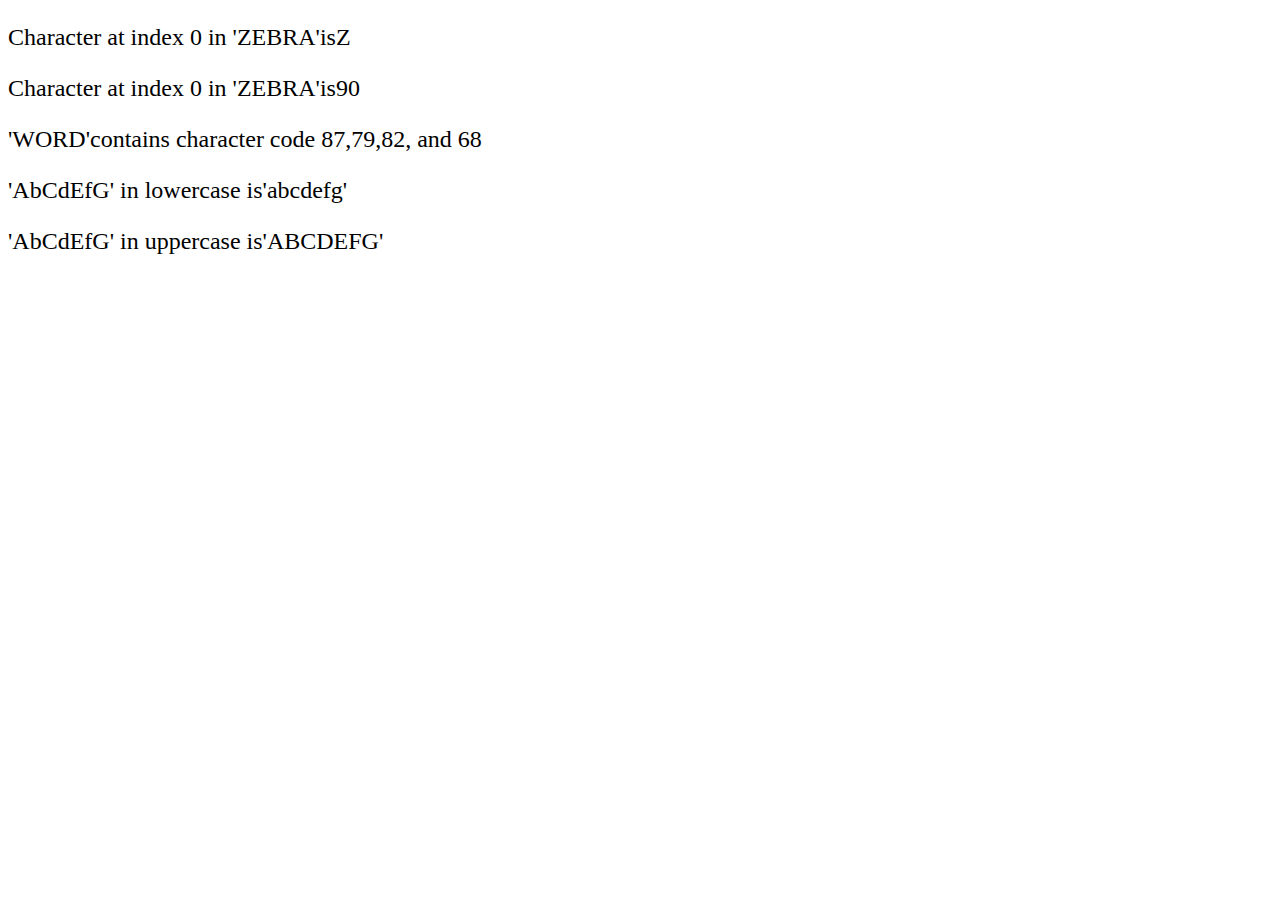
<file: index.html>
<!DOCTYPE html>

<html>

<head>
    <meta charset="UTF-8">
    <title>Character Processing</title>
    <link rel="stylesheet" type="text/css" href="style.css">
    <script src="CharacterProcessing.js"></script>
</head>

<body>
    <div id="results"></div>
</body>

</html>
</file>
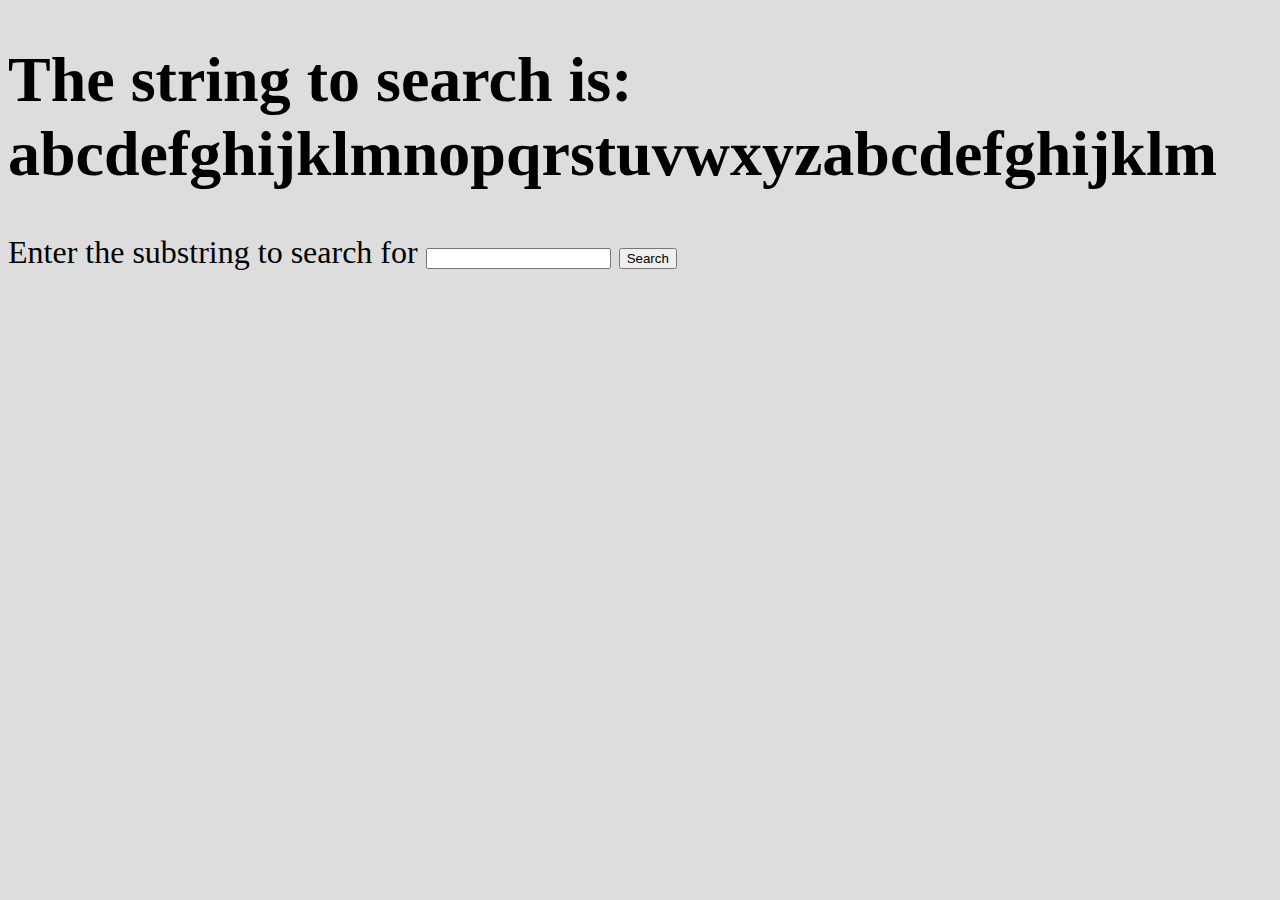
<file: index2.html>
<!DOCTYPE html>

<head>
    <meta charset="UTF-8" />
    <title>Searching Strings</title>
    <link rel="stylesheet" type="text/css" href="styles.css">
    <script src="SearchingStrings.js"></script>
</head>

<body>
    <form id="searchForm" action="#">
        <h1>The string to search is:
            abcdefghijklmnopqrstuvwxyzabcdefghijklm
        </h1>
        <p>Enter the substring to search for
            <input id="inputField" type="search">
            <input id="searchButton" type="button" value="Search">
        </p>
        <div id="results"></div>
    </form>
</body>

</html>
</file>
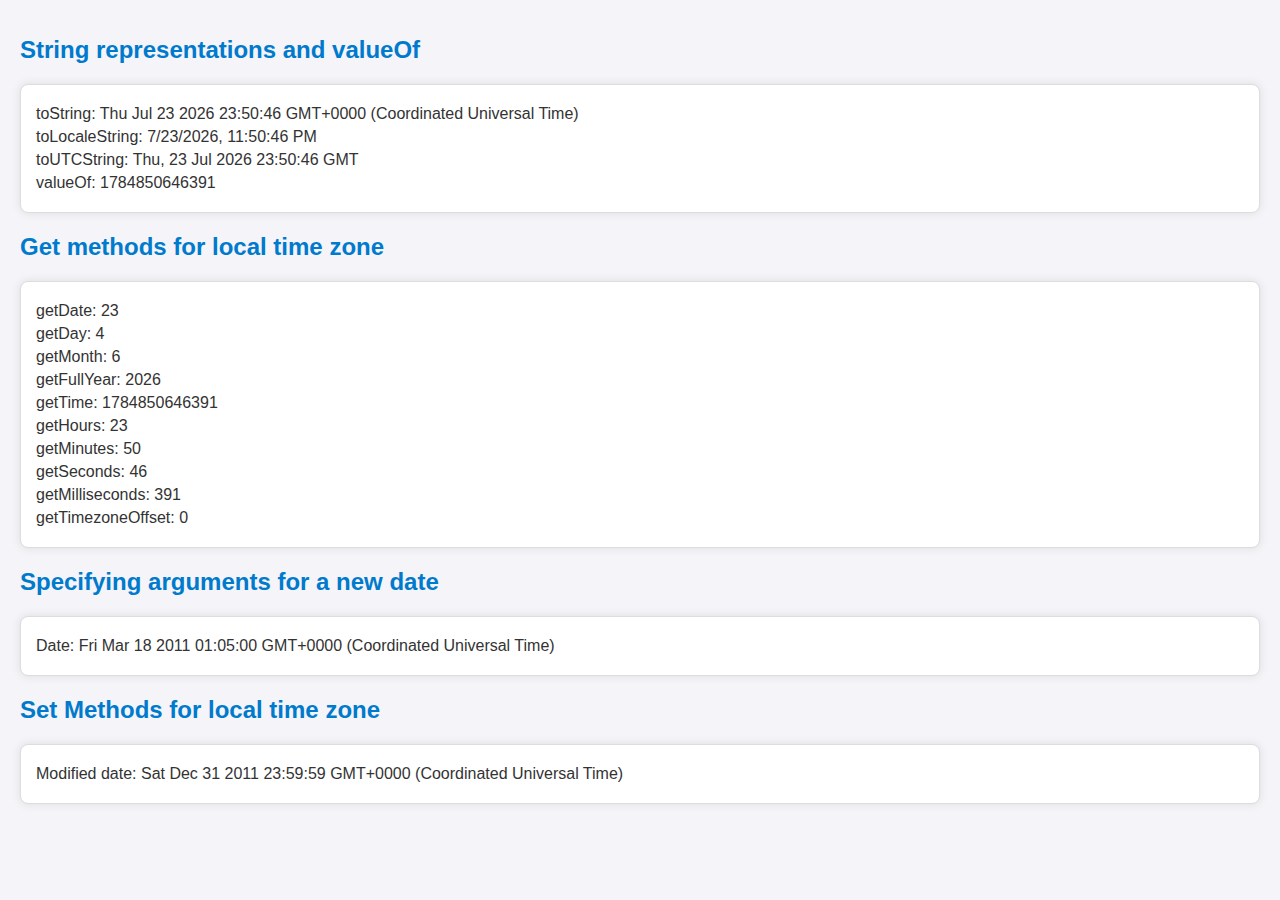
<file: index4.html>
<!DOCTYPE html>

<head>
    <meta charset="UTF-8">
    <title>Date And Time Methods</title>
    <link rel="stylesheet" type="text/css" href="style4.css">
    <script src="DateTime.js"></script>
</head>

<body>
    <h1>String representations and valueOf</h1>
    <section id="strings"></section>
    <h1>Get methods for local time zone</h1>
    <section id="getMethods"></section>
    <h1>Specifying arguments for a new date</h1>
    <section id="newArguments"></section>
    <h1>Set Methods for local time zone</h1>
    <section id="setMethods"></section>

</body>

</html>
</file>
<file: style.css>
p {
    font-family: 'Times New Roman', Times, serif;
    font-size: 1.5rem;
}
</file>
<file: styles.css>
body {
    background-color: #ddd;
    font-family: Georgia, 'Times New Roman', Times, serif;
    font-size: 2rem;
}
</file>
<file: style4.css>
body {
    font-family: Arial, sans-serif;
    background-color: #f4f4f9;
    color: #333;
    margin: 0;
    padding: 20px;
}

h1 {
    color: #007acc;
    font-size: 24px;
    margin-bottom: 20px;
}

section {
    background-color: #ffffff;
    border: 1px solid #ddd;
    padding: 15px;
    margin-bottom: 20px;
    border-radius: 8px;
    box-shadow: 0px 0px 10px rgba(0, 0, 0, 0.1);
}

p {
    font-size: 16px;
    margin: 5px 0;
}
</file>
